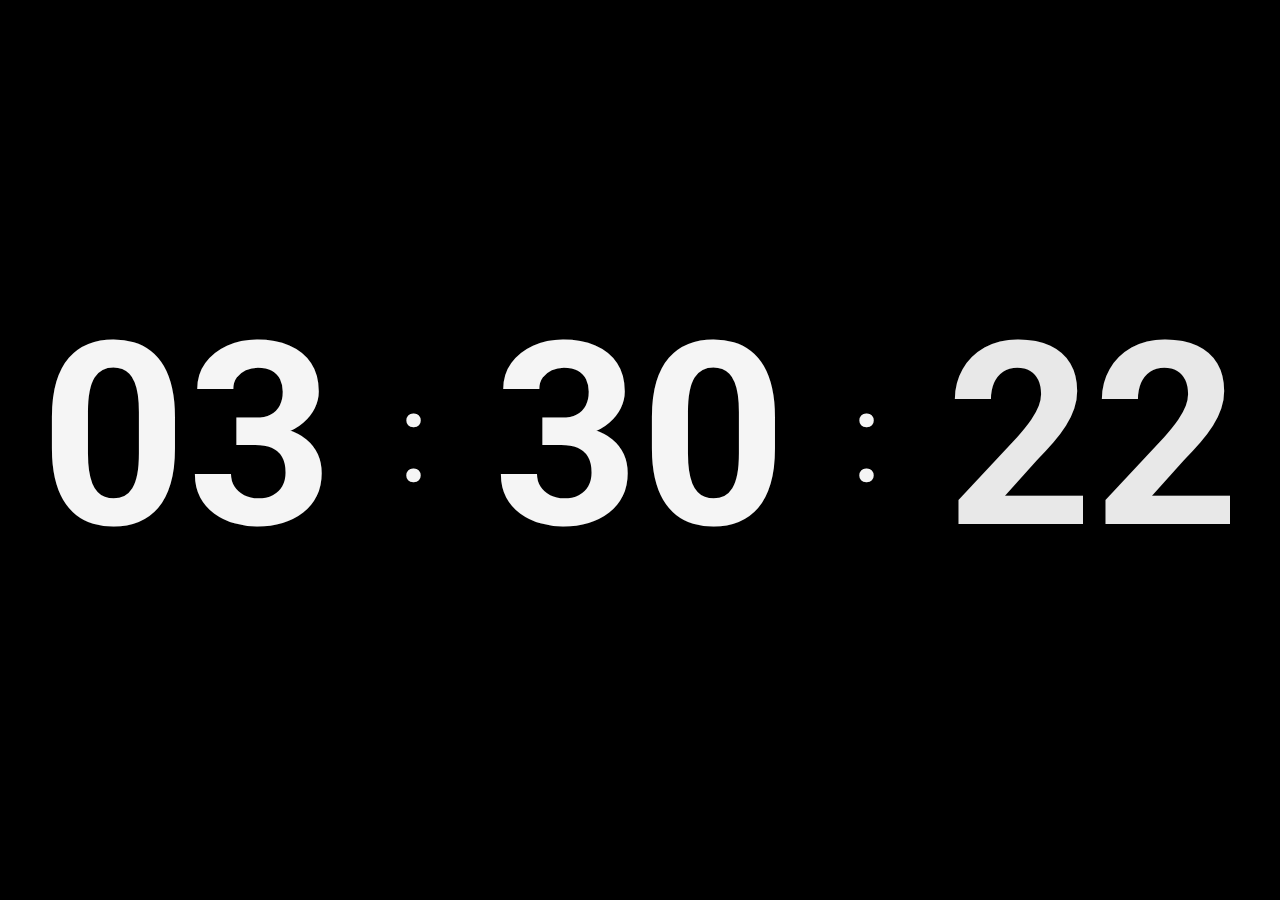
<file: index.html>
<!DOCTYPE html>
<html lang="en">
<head>
    <meta charset="UTF-8">
    <meta http-equiv="X-UA-Compatible" content="IE=edge">
    <meta name="viewport" content="width=device-width, initial-scale=1.0">
    <title>Digital clock</title>
    <meta name="description" content="Minimal, digital clock with always-on screen. Add to your homescreen for easy access.">

    <meta property="og:title" content="Digital clock" />
    <meta property="og:image" content="img/clock.png" />

    <meta property="twitter:title" content="Digital clock" />
    <meta property="twitter:description" content="Minimal, digital clock with always-on screen. Add to your homescreen for easy access." />
    <meta property="twitter:image" content="img/clock.png" />

    <meta name="msapplication-TileColor" content="#af0a1a">
    <meta name="theme-color" content="#ffffff">
    <link rel="shortcut icon" href="img/clock.png">
    <link rel="apple-touch-icon" href="img/clock.png">
    <link rel="manifest" href="pwa-manifest.json">
    <link rel="stylesheet" href="style.css">
    <link rel="preconnect" href="https://fonts.googleapis.com">
    <link rel="preconnect" href="https://fonts.gstatic.com" crossorigin>
    <link href="https://fonts.googleapis.com/css2?family=Roboto:wght@400;700&display=swap" rel="stylesheet">
    <script type='text/javascript' src="main.js"></script>
    <script type='text/javascript' src="clock.js"></script>
    <script type='text/javascript' src="a2hs.js"></script>
</head>
<body>
  <main class="clock">
    <div id="hour" class="digits">01</div>
    <div class="separator">:</div>
    <div id="minute" class="digits">23</div>
    <div class="separator">:</div>
    <div id="second" class="digits">45</div>
  </main>
  <footer>
    <div id="a2hs">
      <span>add to home screen?</span>
      <span class="btn" onclick="addToHomeScreen()">&nbsp;&nbsp;yes&nbsp;&nbsp;</span>
      <span> / </span>
      <span class="btn" onclick="dismissA2hsPrompt()">&nbsp;&nbsp;no&nbsp;&nbsp;</span>
    </div>
  </footer>
</body>
</html>
</file>
<file: style.css>
* {
  box-sizing: border-box;
  font-family: 'Roboto', sans-serif;
}

body {
  margin: 0;
  padding: 0;
  width: 100vw;
  height: 97vh;
  background: black;
  color: whitesmoke;
}

.clock {
  height: 100%;
  width: 100%;
  display: flex;
  font-size: calc(100vw/5);
  justify-content: center;
  align-items: center;
  gap: 5vw;
}

.digits {
  font-weight: bold;
}

.digits:last-of-type {
  opacity: 0.95;
}

.separator {
  font-size: 0.5em;
}

footer {
  position: sticky;
  bottom: 8px;
  text-align: center;
}

.btn {
  margin: 0;
  padding: 0;
  border: none;
  background: unset;
  color: unset;
  cursor: pointer;
}

#a2hs {
  display: none;
}

@media screen and (orientation: portrait) {
  .clock {
    flex-direction: column;
    gap: 20px;
    font-size: calc(100vh/5);
  }
  .separator {
    display: none;
  }
}
</file>
